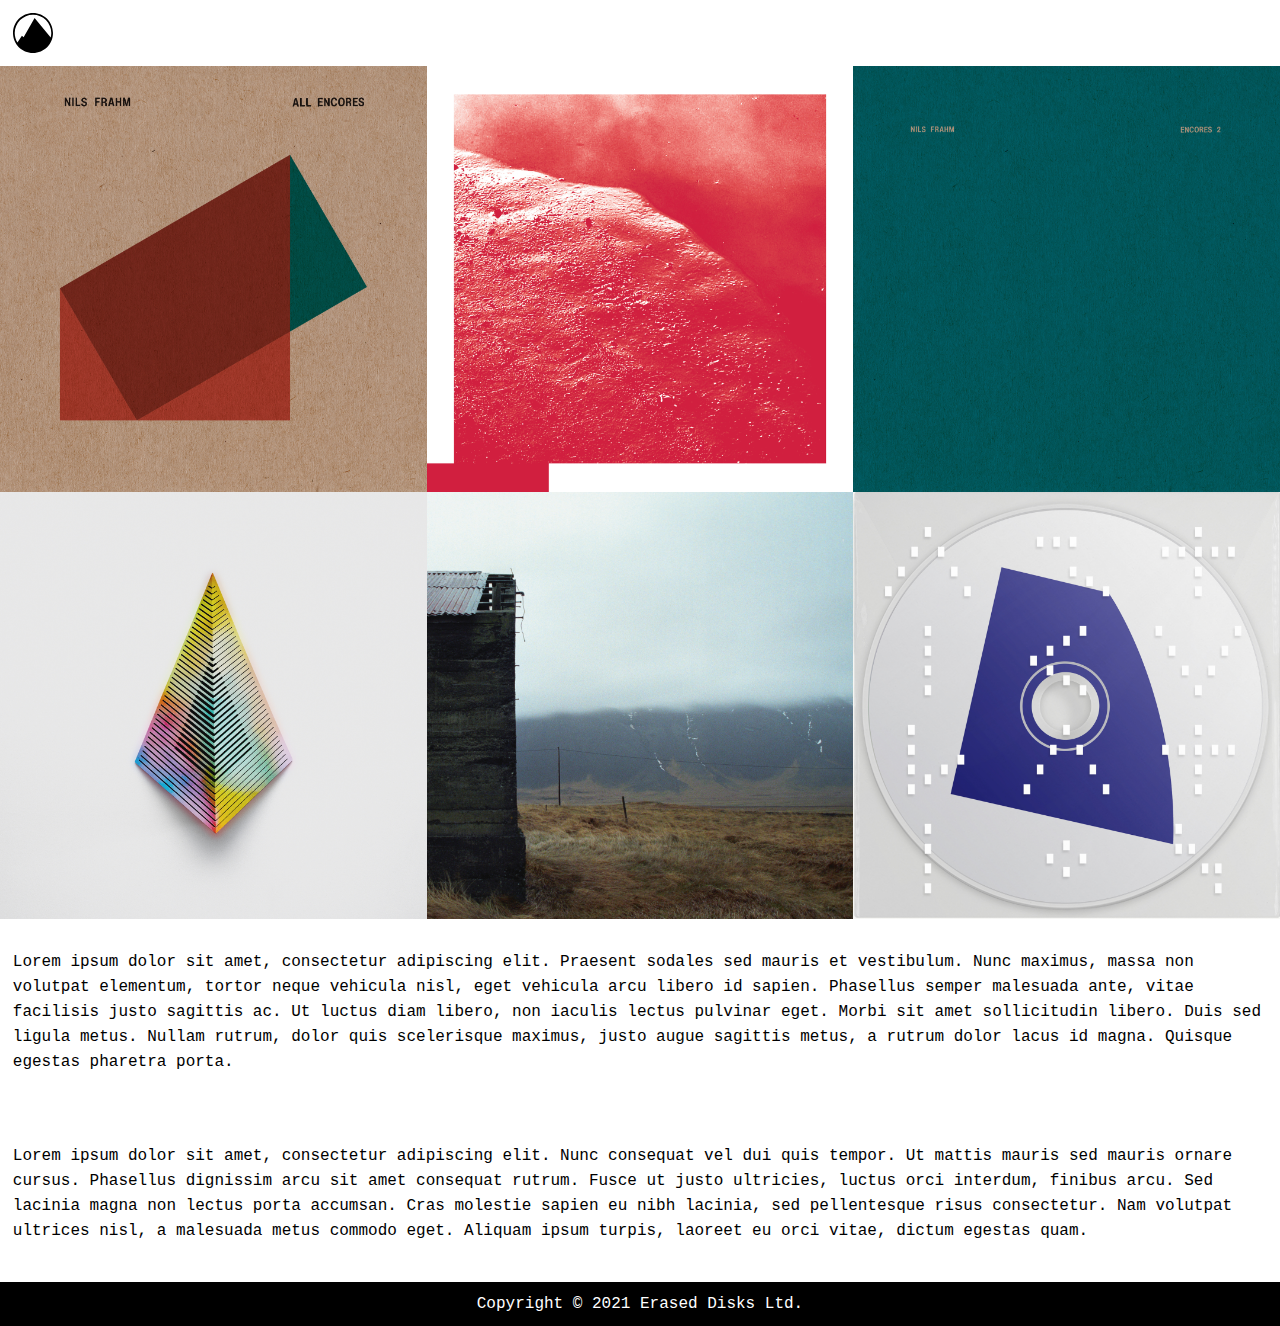
<file: Task 1/index.html>
<!DOCTYPE html>
<html lang="en">
<head>
    <link rel="stylesheet" href="style.css">
    <meta charset="UTF-8">
    <meta name="viewport" content="width=device-width, initial-scale=1.0">
    <title>Document</title>
</head>
<body>
    <!--logo of the page using img in nav inside header-->
    <header>
        <nav>
            <img class="logo" src="logo.svg" alt="">
        </nav>
    </header>
    <!--section for every image-->
    <section>
        <img src="cover-1.jpg" alt="">
    </section>
    <section>
        <img src="cover-2.jpg" alt="">
    </section>
    <section>
        <img src="cover-3.jpg" alt="">
    </section>
    <section>
        <img src="cover-4.jpg" alt="">
    </section>
    <section>
        <img src="cover-5.jpg" alt="">
    </section>
    <section>
        <img src="cover-6.jpg" alt="">
    </section>
    &nbsp;
    <!--article for the paragraph in the website-->
    <article>
    <p>
            Lorem ipsum dolor sit amet, consectetur adipiscing elit. Praesent sodales sed mauris et vestibulum. Nunc maximus, massa non volutpat elementum, 
            tortor neque vehicula nisl, eget vehicula arcu libero id sapien. 
            Phasellus semper malesuada ante, vitae facilisis justo sagittis ac. Ut 
            luctus diam libero, non iaculis lectus pulvinar eget. Morbi sit amet sollicitudin libero. 
            Duis sed ligula metus. Nullam rutrum, dolor quis scelerisque maximus, 
            justo augue sagittis metus, a rutrum dolor lacus id magna. Quisque egestas pharetra porta.

    </p>
    </article>
    &nbsp;
    <article>
        <p>
        
            Lorem ipsum dolor sit amet, consectetur adipiscing elit. Nunc consequat vel dui 
            quis tempor. Ut mattis mauris sed mauris ornare cursus. Phasellus dignissim arcu 
            sit amet consequat rutrum. Fusce ut justo ultricies, luctus orci interdum, finibus 
            arcu. Sed lacinia magna non lectus porta accumsan. Cras molestie sapien eu nibh 
            lacinia, sed pellentesque risus consectetur. Nam volutpat ultrices nisl, a malesuada metus commodo eget. Aliquam ipsum turpis, laoreet eu orci vitae, dictum egestas quam.
        </p>
    </article>
    <!--footer of the page-->
    <footer>
        Copyright &copy; 2021 Erased Disks Ltd.
    </footer>
    
</body>
</html>
</file>
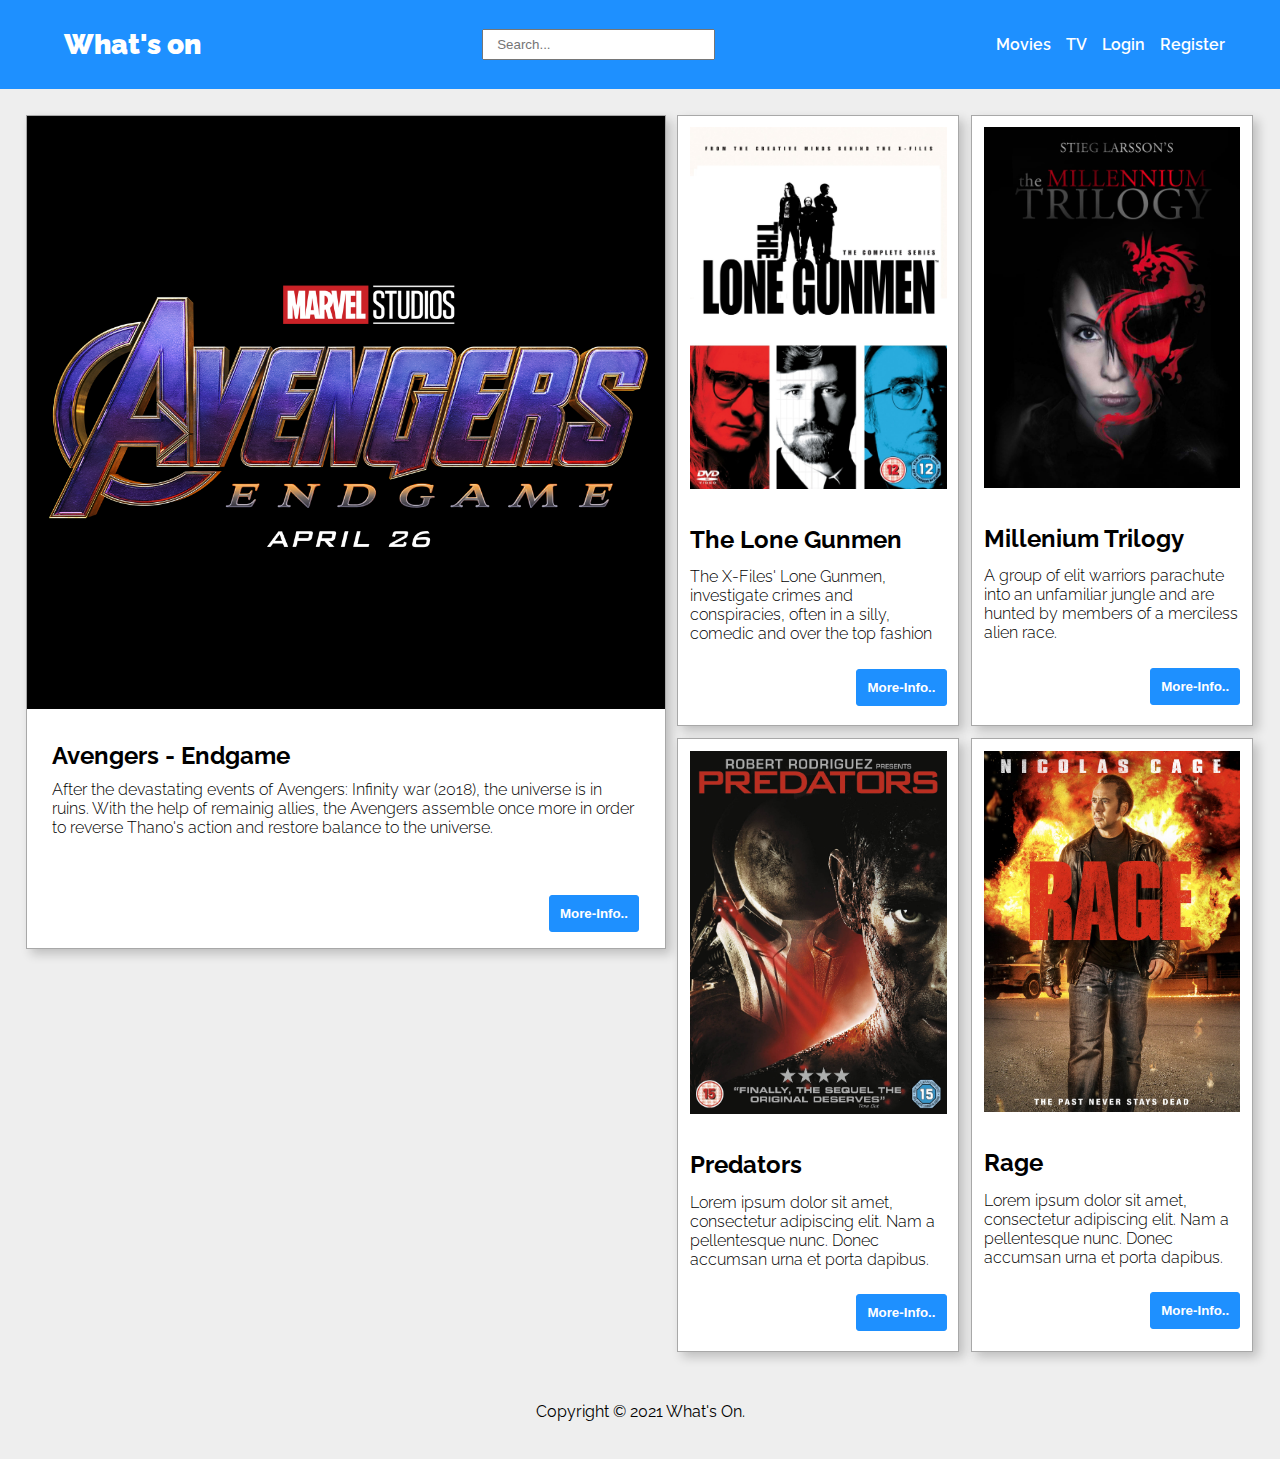
<file: Task 2/index1.html>
<!DOCTYPE html>
<html lang="en">
<head>
    <link rel="preconnect" href="https://fonts.googleapis.com">
    <link rel="preconnect" href="https://fonts.gstatic.com" crossorigin>
    <link href="https://fonts.googleapis.com/css2?family=Raleway:wght@300&display=swap" rel="stylesheet">
    <link rel="stylesheet" href="style1.css">
    <meta charset="UTF-8">
    <meta name="viewport" content="width=device-width, initial-scale=1.0">
    <title>What's on</title>
</head>
<body>
    <!--header contains the heading, search bar, and navigation links-->
    <header>
        <h3>What's on</h3>
        <input type="text" placeholder="Search...">
        <nav class="smallscreen"> <!--displayed for screen size from 480px to 800px -->
            <ul>
                <li>
                    <!--drop down menu-->
                    <a class="main" href="#">Menu</a>
                    <ul id="dropdown">
                        <li><a href="#">Movies</a> </li>
                        <li><a href="#">TV</a> </li>
                        <li><a href="#">Login</a></li>
                        <li><a href="#">Register</a></li>
                    </ul>
                </li>
            </ul>
        </nav>
        <nav class="bigscreen"> <!--displayed from screen size-->
            <a href="#">Movies</a> &nbsp; &nbsp;
            <a href="#">TV</a>  &nbsp; &nbsp;
            <a href="#">Login</a> &nbsp; &nbsp;
            <a href="#">Register</a>
        </nav>
        
    </header>
    <!--content contains the leftside and the rightside-->
    <div class="content">
        <!--leftside contains the image, subheading, and the article -->
        <div class="leftside">
            <img src="avengers.jpg" alt="">
            <section>
                <h4>Avengers - Endgame</h4>
                <p>After the devastating events of Avengers: Infinity war (2018), the universe is in ruins.
                    With the help of remainig allies, the Avengers assemble once more in order to reverse 
                    Thano's action and restore balance to the universe. </p>
                <button>More-Info..</button>
            </section>
        </div>
        <!--rightside contains all the other articles, images and subheading and buttons for more info -->
        <div class="rightside">
            <div class="article">
                <img src="lone-gunmen.jpg" alt="">
                <h4>The Lone Gunmen</h4>
                <p>The X-Files' Lone Gunmen, investigate crimes and conspiracies, often in a silly, 
                    comedic and over the top fashion</p>
                <button>More-Info..</button>
            </div>
            <div class="article">
                <img src="millenium.jpg" alt="">
                <h4>Millenium Trilogy</h4>
                <p>A group of elit warriors parachute into an unfamiliar jungle and are hunted by members 
                    of a merciless alien race. </p>
                <button>More-Info..</button>
            </div> 
            <div class="article">
                <img src="predators.jpg" alt="">
                <h4>Predators</h4>
                <p>Lorem ipsum dolor sit amet, consectetur adipiscing elit. Nam a pellentesque nunc. 
                    Donec accumsan urna et porta dapibus.</p>
                <button>More-Info..</button>
            </div>
            <div class="article">
                <img src="rage.jpg" alt="">
                <h4>Rage</h4>
                <p>Lorem ipsum dolor sit amet, consectetur adipiscing elit. Nam a pellentesque nunc. 
                    Donec accumsan urna et porta dapibus.</p>
                <button>More-Info..</button>
            </div>
        </div>
    </div>
    <footer>Copyright &copy; 2021 What's On.</footer>
</body>
</html>
</file>
<file: Task 1/style.css>
/*styling of the body*/
body{
    margin: 0;
    padding: 0;
}
/*adjustment and styling of the image and logo*/
img{
    max-width: 100%;
    height: auto;
    margin-bottom: 0;

}
.logo{
    width: 40px;
    height: 4%;
    margin: 1%;
}
/*paragraph styling of the page*/
p{
    font-family: 'Courier New', Courier, monospace;
    line-height: 25px;
    font-weight: 300;
    margin-left: 1%;
    margin-bottom: 3%;
    margin-right: 1%;
    margin-top: 1%;

}
/*media queries for screen size*/
@media screen and (max-width: 480px) {
    section{
        width: 100%;
    }
}
@media screen and (min-width: 481px) and (max-width: 800px) {
    section{
        width: 50%;
        float: left;
    }
}
@media screen and (min-width: 801px) and (max-width: 1024px){
    section{
        width: calc(33.33%);
        float: left; 
    }
    img{
        display: flex;
        flex-direction: row;
    }
}
@media screen and (min-width: 1025px)  {
    section{
        width: calc(33.33%);
        float: left; 
    }
    img{
        display: flex;
        flex-direction: row;
    }
    footer{
        margin: -50%;
    }
}
/*footer styling of the page*/
footer{
    background-color: black;
    color: white;
    padding-top: 1%;
    
    padding-bottom: 1%;
    margin: 0;
    text-align: center;
    width: 100%;
    font-family: 'Courier New', Courier, monospace;

}
</file>
<file: Task 2/style1.css>
/*fixing the style of the body*/
body{
    padding: 0;
    margin: 0;
    font-family: 'Raleway', sans-serif;
    background-color: #EEEEEE;
}
/*styling of the header*/
header{
    display: flex;
    flex-direction: row;
    justify-content:space-between;
    align-items: center;
    background-color:#1E90FF;
}
.bigscreen a{
    font-weight: 600;
    font-size: 16px;
}
/*styling of the heading in the page*/
h3{
    font-size: 28px;  
    font-weight:900;
    color: white;
    margin-left: 5%;
    font-family: 'Raleway', sans-serif;
}
/*adjustments of the nav bar*/
nav {
    display: flex;
    align-items: center;
    justify-content: space-between;
    margin-right: 5%;
}
/*styling of the nav links*/
nav a{
    color: white;
    text-decoration: none;
    margin-right: 5%;
}
/*display styling of the search bar*/
input{
    padding-left: 1%;
    padding-top: 0.5%;
    padding-bottom: 0.5%;
    padding-right: 3%;
}
/*styling of the leftside of the content*/
.leftside{
    max-width: 100%;
    height: auto;
    border: 1px solid #a8a8a8;
    display: flex;
    flex-wrap: wrap;
    box-shadow: 5px 5px 10px rgba(0, 0, 0, 0.2); 
    background-color: white;
}
/*styling of all the images*/
img{
    max-width: 100%;
    height: auto; 
}
/*styling of the article on the rightside*/
.article{
    padding-left: 2%;
    padding-right: 2%;
    padding-top: 2%;
    padding-bottom: 5%;
    max-width: 100%;
    height: auto;
    border: 1px solid #a8a8a8;
    overflow: auto;
    box-shadow: 5px 5px 10px rgba(0, 0, 0, 0.2);
    background-color: white;
}
/*styling of the heading for both the sides*/
h4{
    font-size: 24px;
    font-weight: bolder;
    margin-bottom: -1%;
}
/*adjustments of the section on leftside*/
section{
    padding-left: 4%;
    padding-right: 4%;
    padding-bottom: 4%;
}
/*styling of all the buttons*/
button{
    float: right;
    border: 1px solid #1E90FF;
    border-radius: 3px;
    background-color: #1E90FF;
    padding: 10px;
    color: white;
    font-weight: bold;
    margin-bottom: -10px;
}
/*styling of all the paragraphs */
p{
    margin-bottom: 10%;
    font-weight: 300;
}
/*styling of the footer*/
footer{
    text-align: center;
    margin-top: 3%;
    margin-bottom: 3%;
}
/*styling of the content which includes both leftside and rightside*/
.content{
    display: flex;
    flex-direction: row;
    justify-content: center;
}
/*media queries for screen size*/
@media screen and (max-width: 480px) {
    input{
        display: none;
        visibility: hidden;
    }
    .bigscreen{
        visibility: hidden;
        display: none;
    }
    /*drop down menu*/
    .smallscreen{
        margin-right: -0.1%;
    }
    .smallscreen ul, .smallscreen li{
        margin: 0;
        padding: 0;
    }
    .smallscreen ul{
        list-style: none;
        width: 100%;
    }
    .smallscreen li{
        float: right;
        position: relative;
        width: auto;
    }
    .smallscreen a{
        display: flex;
        flex-direction: column;
        flex-wrap: wrap;
        justify-content:center;
        align-items: center;
        padding: 15px 40px;
        text-align: center;
        text-decoration: none;
        transition: all 0.25s ease;
        font-weight: 600;
        font-size: 16px;
    }
    .smallscreen li:hover a{
        background-color: red;
    }
    #dropdown{
        left: 0;
        opacity: 0;
        position: absolute;
        top: 35px;
        visibility: hidden;
        z-index: 1;
    }
    li:hover ul#dropdown{
        opacity: 1;
        top: 60px;
        visibility: visible;
    }
    #dropdown li{
        float: none;
        width: 100%;
    }
    #dropdown a:hover{
        background-color: blueviolet;

    }
    #submenu a{
        background-color: aquamarine;
    }
    .leftside{
        margin: 3%;
    }
    .rightside{
        margin: 3%;
    }
    .content{
        display: flex;
        flex-direction: column;
    }
    footer{
        margin-top: 5%;
        margin-bottom: 6%;
    }
}
@media screen and (min-width: 481px) and (max-width: 800px) {
    input{
        display: none;
        visibility: hidden;
    }
    .bigscreen{
        visibility: hidden;
        display: none;
    }
    /*Mdrop down menu*/
    .smallscreen{
       margin-right: 2px;
    }
    .smallscreen ul, .smallscreen li{
        margin: 0;
        padding: 0;
    }
    .smallscreen ul{
        list-style: none;
        width: 100%;
    }
    .smallscreen li{
        float: right;
        position: relative;
        width: auto;
    }
    .smallscreen a{
        display: flex;
        flex-direction: column;
        flex-wrap: wrap;
        justify-content:center;
        align-items: center;
        padding: 15px 40px;
        text-align: center;
        text-decoration: none;
        transition: all 0.25s ease;
        font-weight: 600;
        font-size: 16px;
    }
    .smallscreen li:hover a{
        background-color: red;
    }
    #dropdown{
        left: 0;
        opacity: 0;
        position: absolute;
        top: 35px;
        visibility: hidden;
        z-index: 1;
    }
    li:hover ul#dropdown{
        opacity: 1;
        top: 60px;
        visibility: visible;
    }
    #dropdown li{
        float: none;
        width: 100%;
    }
    #dropdown a:hover{
        background-color: blueviolet;

    }
    #submenu a{
        background-color: aquamarine;
    }
    .rightside{
       display: flex;
       flex-wrap: wrap;
       justify-content: space-evenly;
       margin-bottom: 2%;
    }
    .leftside{
        margin-top: 2%;
        margin-left: 2%;
        margin-right: 2%;
        overflow: auto;
        max-width: 100%;
        height: auto;
    }
    .article{
        max-width: 70%;
        flex: 40%;
        margin-top: 2%;
        margin-left:2% ;
        margin-right:2% ;
    }
    .content{
        display: flex;
        flex-direction: column;
    }
    footer{
        margin-bottom: 5%;
        margin-top: 5%;
    }
}
@media screen and (min-width: 801px) and (max-width: 1024px) {
    .smallscreen{
        visibility: hidden;
        display: none;
    }
    .leftside{
        display: flex;
        height: fit-content;
        max-width: 65%;
    }
    .rightside{
        display: flex;
        flex-direction: column;
        flex-wrap: wrap;
        width: 30%;
        
    }
    .content{
        display: flex;
        flex-direction: row;
        align-content: center;
        justify-content: space-around;
        flex-wrap: wrap;
        margin-top: 3%;
        width: 100%;
    }
    .article{
        margin-bottom: 2%;
        padding-top: 5%;
        padding-left: 5%;
        padding-right: 5%;
        padding-bottom: 8%;
        
    }
}
@media screen and (min-width: 1025px) and (max-width:1280px){
    .smallscreen{
        visibility: hidden;
        display: none;
    }
    nav {
        display: flex;
    }
    .rightside{
       display: flex;
       width: 60%;
       flex-wrap: wrap;
       flex-direction: row;


    }
    .leftside{
        width: 65%;
        height: fit-content;
       
    }
    .content{
        display: flex;
        justify-content: center; 
        margin: 2%;   
    }
    .article{
        width: 43.55%;
        margin-left: 2%;
        margin-bottom: 2%; 
    }

}
@media screen and (min-width: 1281px) {
    .smallscreen{
        visibility: hidden;
        display: none;
    }
    nav {
        display: flex;
    }
    .rightside{
       display: flex;
       width: 50%;
       flex-wrap: wrap;
       flex-direction: row;
    }
    .leftside{
        width: 40%;
        height: fit-content;
        margin-left: 12%;
    }
    .content{
        display: flex;
        justify-content: center; 
        margin: 2%;
    }
    .article{
        width: 30%;
        margin-left: 2%;
        margin-bottom: 2%;
    }
}
</file>
